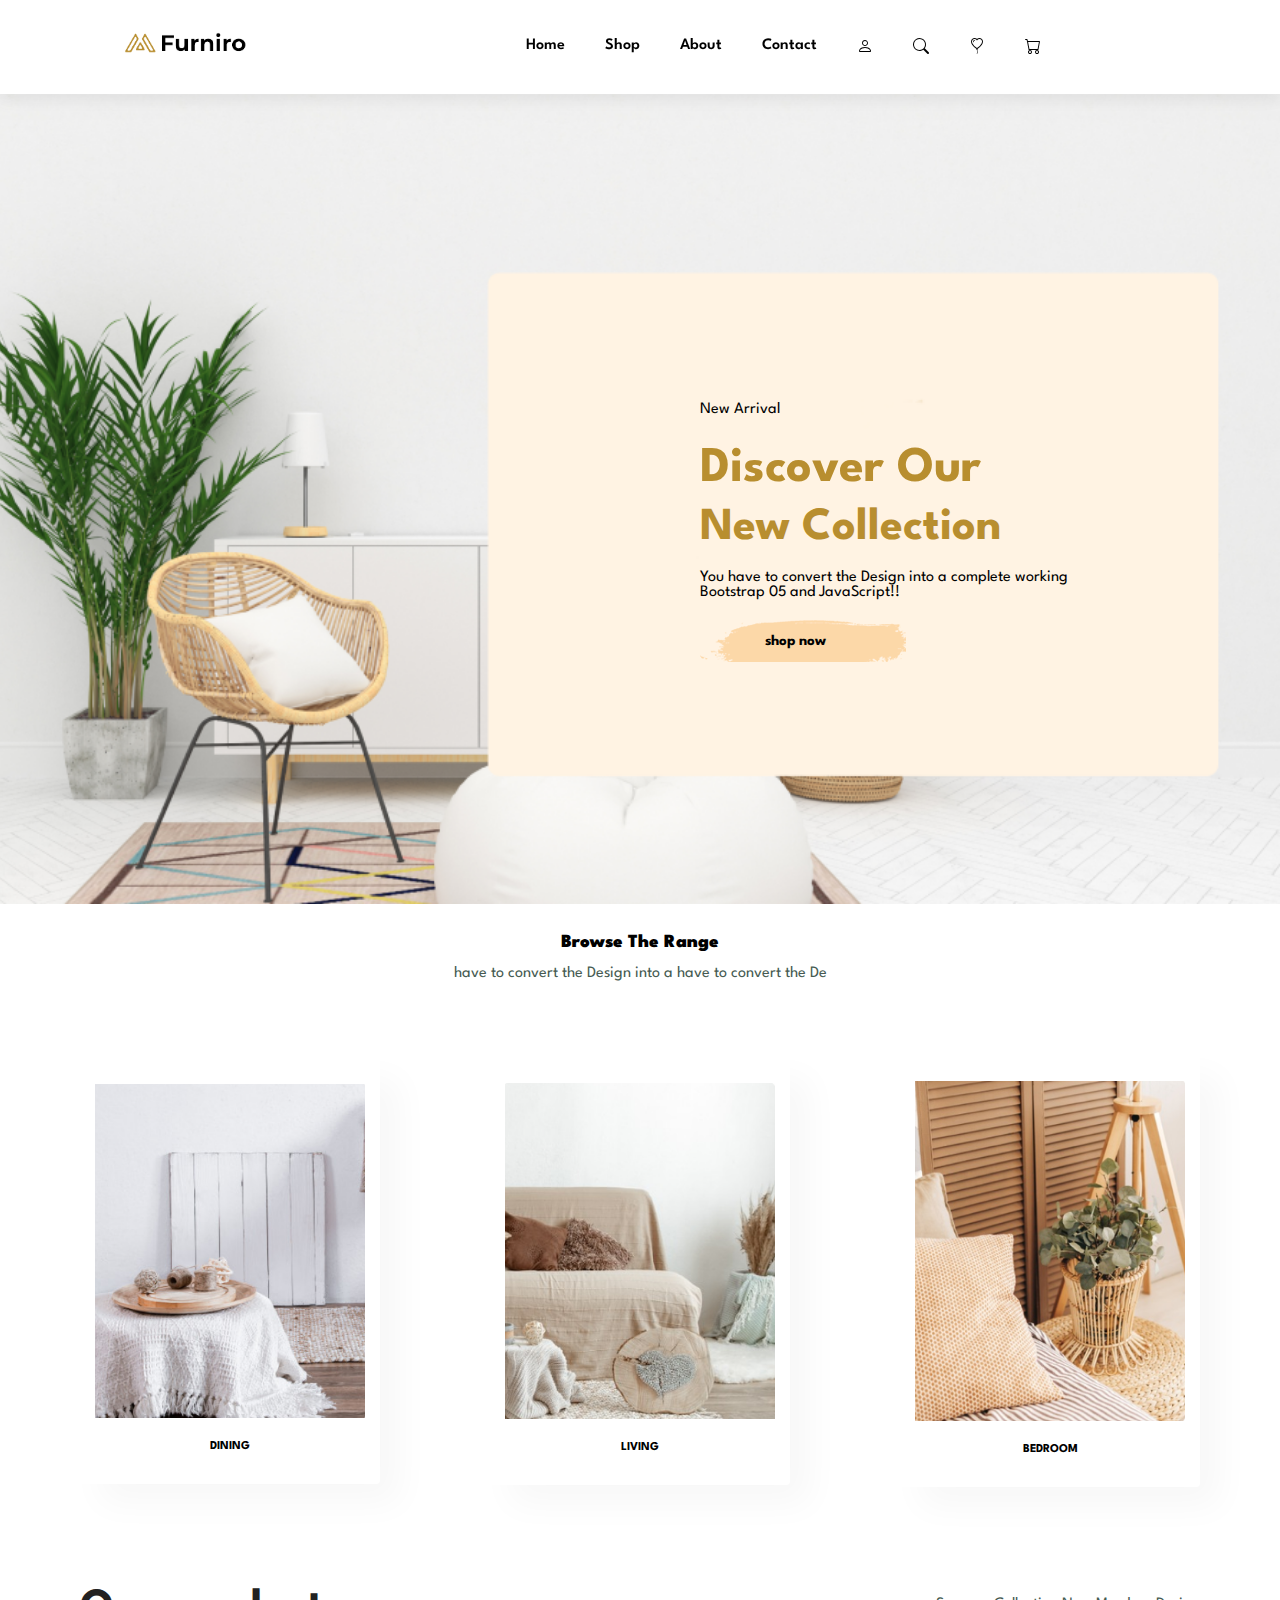
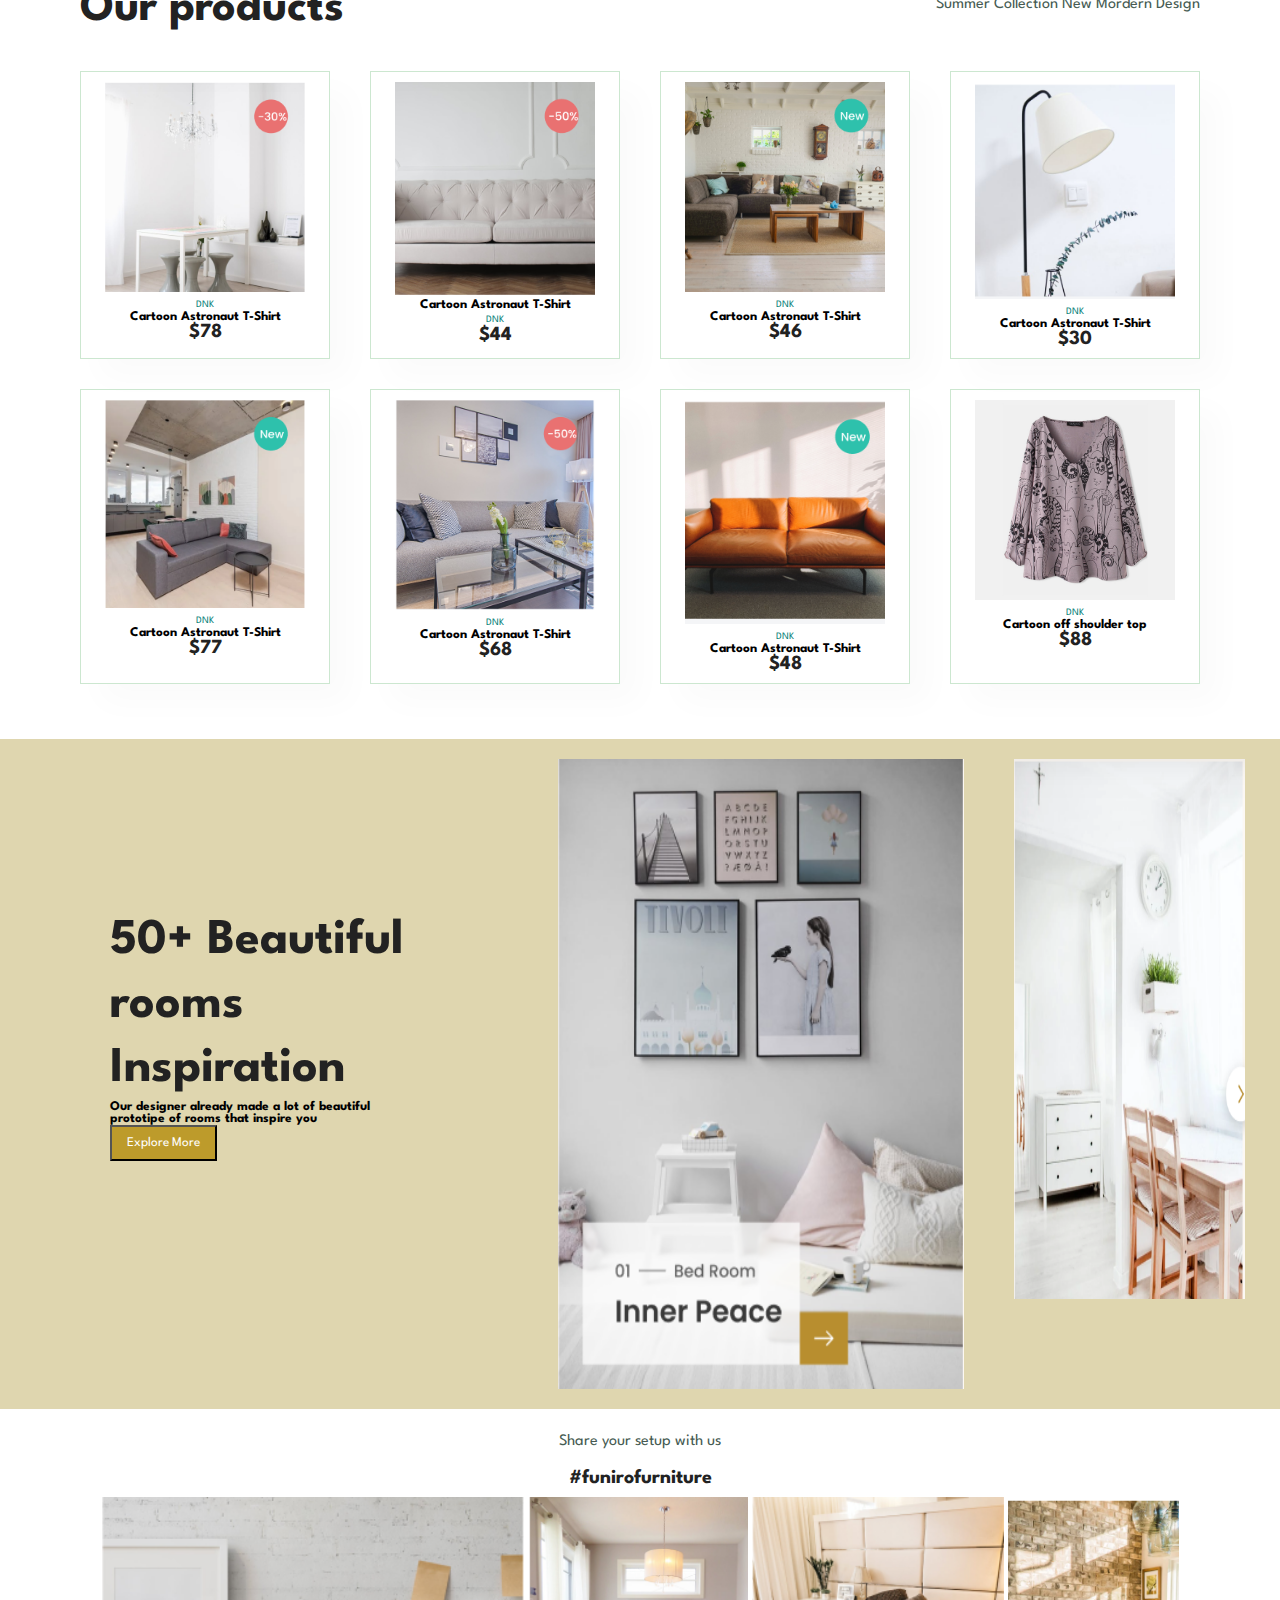
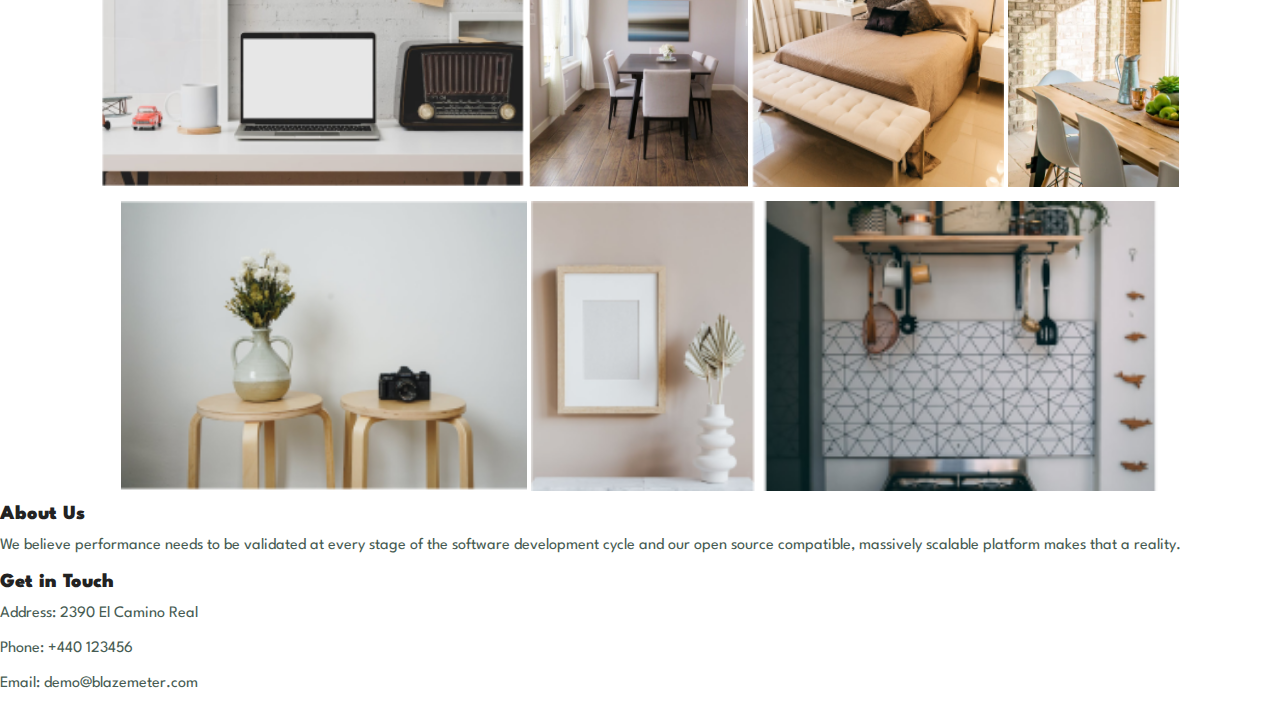
<file: index.html>
<!DOCTYPE html>
<html lang="en">

    <head>
        <meta charset="UTF-8">
        <meta http-equiv="X-UA-Compatible" content="IE=edge">
        <meta name="viewport" content="width=device-width, initial-scale=1.0">
        <title>ecommerce website</title>
        <link rel="stylesheet" href="https://cdn.jsdelivr.net/npm/bootstrap-icons@1.10.5/font/bootstrap-icons.css">
        <link rel="stylesheet" href="style.css">
    </head>

    <body>
        <section id="header">
            <a href="#"><img src="furniro 2.png" class="logo" alt=""></a>
            <div>
                <ul id="navebar">
                    <div class="navpart1">

                        <li><a href="shop.html">Home</a></li>
                        <li><a href="Accesories.html">Shop</a></li>
                        <li><a href="Men.html">About</a></li>
                        <li><a href="Women.html">Contact</a></li>
                        
                       <div class="icons">
                           <li><a href="$0.00.html"><i class="bi bi-person"></i></a></li> 
                           <li><a href="Contact.html"><i class="bi bi-search"></i></a></li>
                           <li><a href="#"><i class="bi bi-balloon-heart"></i></li>
                            <li><a href="Contact.html"><i class="bi bi-cart"></i></a>
                        </div>
                    </div>
                </ul>
            </div>
        </section>
        <section id="hero">
            <p>New Arrival</p>
            <h1>Discover Our</h1>
            <h2>New Collection</h2>
            <p>You have to convert the Design into a complete working <br> Bootstrap 05 and JavaScript!!</p>
            <button>shop now</button>

        </section>
        <div class="para1">
            <h3><b>Browse The Range</b></h3><p>have to convert the Design into a have to convert the De</p>
        </div>
        <section id="features" class="section-p1">
            
            <div class="febox">
                <img src="living.PNG">
                <h6>DINING</h6>
            </div>
            <div class="febox">
                <img src="dining.PNG">
                <h6>LIVING</h6>
            </div>
            <div class="febox">
                <img src="bedroom.PNG">
                <h6>BEDROOM</h6>
            </div>
        </section>
        <section id="product1" class="section-p1">
            <h2>Our products</h2>
            <p>Summer Collection New Mordern Design</p>
            <div class="pro-container">
                <div class="pro">
                    <img src="s1.PNG">
                    <div class="des">
                        <span>DNK</span>
                        <h5>Cartoon Astronaut T-Shirt</h5>
                        <div class="star">
                            <i class="fas fa-star"></i>
                            <i class="fas fa-star"></i>
                            <i class="fas fa-star"></i>
                            <i class="fas fa-star"></i>
                            <i class="fas fa-star"></i>
                        </div>
                        <h4>$78</h4>
                    </div>
                    <a href="#"><i class="fal fa-shopping-cart cart"></i></a>
                </div>
                <div class="pro">
                    <img src="s2.PNG">
                    <div class="des">
                        <h5>Cartoon Astronaut T-Shirt</h5>
                        <span>DNK</span>
                        <div class="star">
                            <i class="fas fa-star"></i>
                            <i class="fas fa-star"></i>
                            <i class="fas fa-star"></i>
                            <i class="fas fa-star"></i>
                            <i class="fas fa-star"></i>
                        </div>
                        <h4>$44</h4>
                    </div>
                    <a href="#"><i class="fal fa-shopping-cart cart"></i></a>
                </div><div class="pro">
                    <img src="s3.PNG">
                    <div class="des">
                        <span>DNK</span>
                        <h5>Cartoon Astronaut T-Shirt</h5>
                        <div class="star">
                            <i class="fas fa-star"></i>
                            <i class="fas fa-star"></i>
                            <i class="fas fa-star"></i>
                            <i class="fas fa-star"></i>
                            <i class="fas fa-star"></i>
                        </div>
                        <h4>$46</h4>
                    </div>
                    <a href="#"><i class="fal fa-shopping-cart cart"></i></a>
                </div><div class="pro">
                    <img src="s4.PNG">
                    <div class="des">
                        <span>DNK</span>
                        <h5>Cartoon Astronaut T-Shirt</h5>
                        <div class="star">
                            <i class="fas fa-star"></i>
                            <i class="fas fa-star"></i>
                            <i class="fas fa-star"></i>
                            <i class="fas fa-star"></i>
                            <i class="fas fa-star"></i>
                        </div>
                        <h4>$30</h4>
                    </div>
                    <a href="#"><i class="fal fa-shopping-cart cart"></i></a>
                </div><div class="pro">
                    <img src="s5.PNG">
                    <div class="des">
                        <span>DNK</span>
                        <h5>Cartoon Astronaut T-Shirt</h5>
                        <div class="star">
                            <i class="fas fa-star"></i>
                            <i class="fas fa-star"></i>
                            <i class="fas fa-star"></i>
                            <i class="fas fa-star"></i>
                            <i class="fas fa-star"></i>
                        </div>
                        <h4>$77</h4>
                    </div>
                    <a href="#"><i class="fal fa-shopping-cart cart"></i></a>
                </div><div class="pro">
                    <img src="s6.PNG">
                    <div class="des">
                        <span>DNK</span>
                        <h5>Cartoon Astronaut T-Shirt</h5>
                        <div class="star">
                            <i class="fas fa-star"></i>
                            <i class="fas fa-star"></i>
                            <i class="fas fa-star"></i>
                            <i class="fas fa-star"></i>
                            <i class="fas fa-star"></i>
                        </div>
                        <h4>$68</h4>
                    </div>
                    <a href="#"><i class="fal fa-shopping-cart cart"></i></a>
                </div><div class="pro">
                    <img src="s7.PNG">
                    <div class="des">
                        <span>DNK</span>
                        <h5>Cartoon Astronaut T-Shirt</h5>
                        <div class="star">
                            <i class="fas fa-star"></i>
                            <i class="fas fa-star"></i>
                            <i class="fas fa-star"></i>
                            <i class="fas fa-star"></i>
                            <i class="fas fa-star"></i>
                        </div>
                        <h4>$48</h4>
                    </div>
                    <a href="#"><i class="fal fa-shopping-cart cart"></i></a>
                </div><div class="pro">
                    <img src="f8 (1).jpg">
                    <div class="des">
                        <span>DNK</span>
                        <h5>Cartoon off shoulder top</h5>
                        <div class="star">
                            <i class="fas fa-star"></i>
                            <i class="fas fa-star"></i>
                            <i class="fas fa-star"></i>
                            <i class="fas fa-star"></i>
                            <i class="fas fa-star"></i>
                        </div>
                        <h4>$88</h4>
                    </div>
                    <a href="#"><i class="fal fa-shopping-cart cart"></i></a>
                </div>
            </div>
        </section>
        <div class="container">

            <div class="textinspiration">
                <h1>50+ Beautiful rooms <br> Inspiration</h1>
                <h5>Our designer already made a lot of beautiful <br>prototipe of rooms that inspire you </h5>
                <button>Explore More</button>
            </div>
        
            <div class="imginspiration">
               <img id="img2" src="capture1.PNG" alt="">
               <img id="img3"  src="Capture3.PNG" alt="">
            </div>
        </div>
        <div class="bakwaas">
            <p>Share your setup with us</p>
            <h4>#funirofurniture</h4>
            <img id="img4"  src="p1.PNG" alt="">
            <img id="img4"  src="p2.PNG" alt="">
            <img id="img4"  src="p3.PNG" alt="">
            <img id="img4"  src="p4.PNG" alt="">
            <img id="img4"  src="p5.PNG" alt="">
            <img id="img4"  src="p6.PNG" alt="">
            <img id="img4"  src="p7.PNG" alt="">
        </div>
        <div id="footc">
            <div id="fotcont" class="row">
              <div class="col-sm-4 col-lg-4 col-md-4">
                <div class="thumbnail">
                  <div class="caption">
                    <h4 class="grrrr"><b>About Us</b></h4>
                    <p>We believe performance needs to be validated at every stage of the software development cycle and our
                      open source compatible, massively scalable platform makes that a reality.</p>
                  </div>
                </div>
              </div>
              <div class="col-sm-3 col-lg-3 col-md-3">
                <div class="thumbnail">
                  <div class="caption">
                    <h4 class="grrrr"><b>Get in Touch</b></h4>
                    <p>Address: 2390 El Camino Real</p>
                    <p>Phone: +440 123456</p>
                    <p>Email: demo@blazemeter.com </p>
                  </div>
                </div>
              </div>
              <div class="col-sm-4 col-lg-4 col-md-4">
                <div class="thumbnail">
                  <div class="caption">
                  </div>
                </div>
              </div>
            </div>
          </div>
    </body>
</html>
</file>
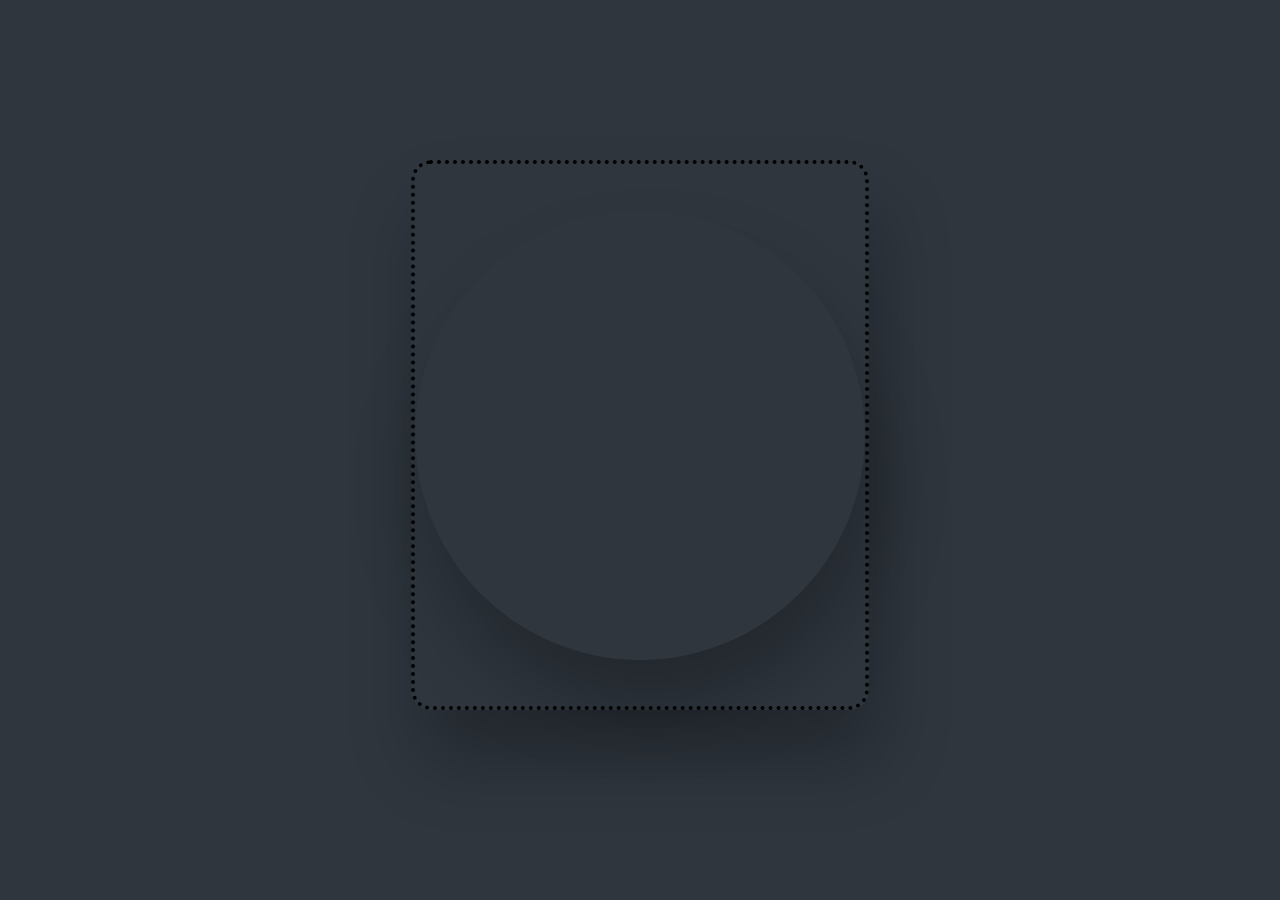
<file: clock.html>
<!DOCTYPE html>
<html lang="en">
<head>
    <meta charset="UTF-8">
    <meta name="viewport" content="width=device-width, initial-scale=1.0">
    <link rel="stylesheet" href="clockstyle.css">

    <title>clock</title>
</head>
<body>
    <div class="container">
        <div class="clock">
        </div>

    </div>
    
</body>
</html>
</file>
<file: style.css>
@import url("https://fonts.googleapis.com/css2?family=Spartan:wght@100;200;300;400;500;600;700;800;900&display=swap");
* {
  margin: 0;
  padding: 0;
  box-sizing: border-box;
  font-family: "Spartan", sans-serif;
}

html {
  scroll-behavior: smooth;
}

/* Global Styles */

h1 {
  font-size: 50px;
  line-height: 64px;
  color: #222;
}

h2 {
  font-size: 46px;
  line-height: 54px;
  color: #222;
}

h4 {
  font-size: 20px;
  color: #222;
}

h6 {
  font-weight: 700;
  font-size: 12px;
}

p {
  font-size: 16px;
  color: #465b52;
  margin: 15px 0 20px 0;
}

.section-p1 {
  padding: 40px 80px;
}

.section-m1 {
  margin: 40px 0;
}

body {
  width: 100%;
}
.logo{
  padding: 20px;
  height: 90px;
}
#header{
    display: flex;
    align-items: center;
    background: white;
    padding: 0px 80px;
    box-shadow: 0 5px 15px rgba( 0, 0, 0, 0.06);
    z-index: 999;
    position: sticky;
    top: 0;
    left: 0;
    
}
#navebar{
    display: flex;
    align-items: center;
    justify-content: center;
    padding-left: 500px;
    
}
#navebar li{
    display: flex;
    list-style-type: none;
    padding: 0px 20px; 
    position: relative;
}

.navpart1{
  display: flex;
  position: fixed;

}
.navpart2 {
  display: flex;
  
}
#navebar li a{
    text-decoration: none;
    font-size: 16px;
    font-weight: 600;
    color: black;
    transition: 0.3s ease;


}
#navebar li a:hover,
#navebar li a.active{
    color: #b88e2f;

}
#hero{
    background-image: url(b.g5.PNG);
    height: 90vh;
    width: 100%;
    background-position: top 25% right 0;
    background-size:cover ;
    padding: 0px 80px;
    padding-top: 50px;
    padding-left: 700px;
    display: flex;
    flex-direction: column;
    align-items: flex-start;
    justify-content: center
}
#hero h4{
    padding: 15px;
    color: white;
}
#hero h2{
    color: #b88e2f;
}
#hero h1{
    color: #b88e2f;
}
#hero p{
  color: black;
}
#hero button{
    background-image: url(button.png);
    background-color: transparent;
    color: black;
    border: 0px;
    padding: 14px 80px 14px 65px;
    background-repeat: no-repeat;
    cursor: pointer;
    font-weight: 700;
    font-size: 15px;
}
.para1{
  text-align: center;
  padding-top: 30px;

}
#features{
  display: flex;
  align-items: center;
  flex-wrap: wrap;
  justify-content: space-between;

}
#features .febox{
  width: 300px;
  text-align: center;
  padding: 25px 15px;
  box-shadow: 20px 20px 34px rgba( 0, 0, 0, 0.03);
  border-radius: 4px;
  margin: 15px 0px;
  cursor: pointer;
}
#features .febox :hover{
  box-shadow: 10px 10px 54px rgba( 0, 0, 0, 0.06);

}
#features .febox img{
  width: 100%;
  margin-bottom: 10px;
}
#features .febox h6{
  display: inline-block;
  padding: 9px 8px 6px 8px;
  line-height: 1;
  border-radius: 4px;
  color: BLACK;
}
#product1{
  text-align: center;
  display: flex;
  justify-content: space-between;
  flex-wrap: wrap;
}
#product1 .pro-container{
  display: flex;
  justify-content: space-between;
  padding-top: 20px;
  flex-wrap: wrap;

}
#product1 .pro {
  width: 20%;
  min-width: 250px;
  padding: 10px 12px;
  border: 1px solid #cce7d0;
  cursor: pointer;
  box-shadow: 20px 20px 30px rgba(0,0,0,0.02);
  margin: 15px 0px;
  transition: 0.2 ease;
}
#product1 .pro :hover{
  box-shadow: 20px 20px 30px rgba(0,0,0,0.07)
}
#product1 .pro img{
  width: 200px;
}
#product1 .pro .des span{
  color: #088178;
  text-align: start;
  font-size: 10px;
}
#product1 .pro .cart{
  width: 40px;
  height: 40px;
  line-height: 40px;
  border-radius: 50px;
  background-color: #e8f6ea;
  font-weight: 500;
  color: #088178;
}
.headtwo{
  height: 90vh;
    width: 100%;
    background-position: top 25% right 0;
    background-size:cover ;
    padding: 0px 0px;
    display: flex;
    flex-direction: column;
    align-items: flex-start;
    justify-content: center

}
.icons{
  display: flex;
  font-size: 50px;
}
.Products{
  justify-content: center;
  align-items: center;
  padding-left:400px;
}
.Products h1{
  padding-left:600px;
  padding-bottom:20px;
}
.container{
  background-color:#d1c58eb4 ;
  padding:20px;
  padding-left:110px;
  display:flex;
}
.container button{
  background-color: rgb(189, 155, 43);
  color: #fff;
  padding: 10px;
  padding-right: 15px;
  padding-left: 15px;
}
.textinspiration{
  padding-right:130px;
  padding-top: 150px;
}
.imginspiration img{
  height: 50vh;
  width: 40%;
  background-position: top 25% right 0;
  background-size:cover ;
  padding: 0px 80px;
  display: flex;
  flex-direction: column;
  align-items: flex-start;
  justify-content: space-between;
  padding-left:50px;
  padding:0;
  margin:0;
  display: flex;
  align-items: end;
  padding-right:50px

}
.imginspiration{
  display:flex;
  justify-content: space-evenly;
  padding:0;
  margin:o;
}
#img2{
  height: 70vh;
  width:65%;
}
#img3{
  height: 60vh;
}
.bakwaas{
  text-align: center;
  padding-top: 10px;
  padding-bottom: 10px;

}
#img4{
  height: 300px;
  padding-top: 10px;
}
</file>
<file: clockstyle.css>
*{
    margin: 0px;
    padding: 0px;
    box-sizing: border-box;
    font-family: 'Times New Roman', Times, serif;
}
body{
    display: flex;
    justify-content:center ;
    align-items: center;
    min-height: 100vh;
    background: #2f363e;
}
.container{
    position: relative;
    background: #2f363e;
    min-height: 550px;
    box-shadow: 10px 50px 70px rgba(0, 0, 0, 0.25);
    border: 4px dotted black;
    border-radius: 20px;
    display: flex;
    align-items: center;
    margin-bottom: 30px;
}
.clock{
    position: relative;
    width: 450px;
    height: 450px;
    background: #2f363e;
    border-radius: 50%;
    box-shadow: 10px 50px 70px rgba(0, 0, 0, 0.25);
}
.clock ::before{
    content: '';
    position: absolute;
    width: 8px;
    height: 8px;
    background: #2f363e;
    border: 3px solid #fff;
    border-radius: 50%;
}
</file>
